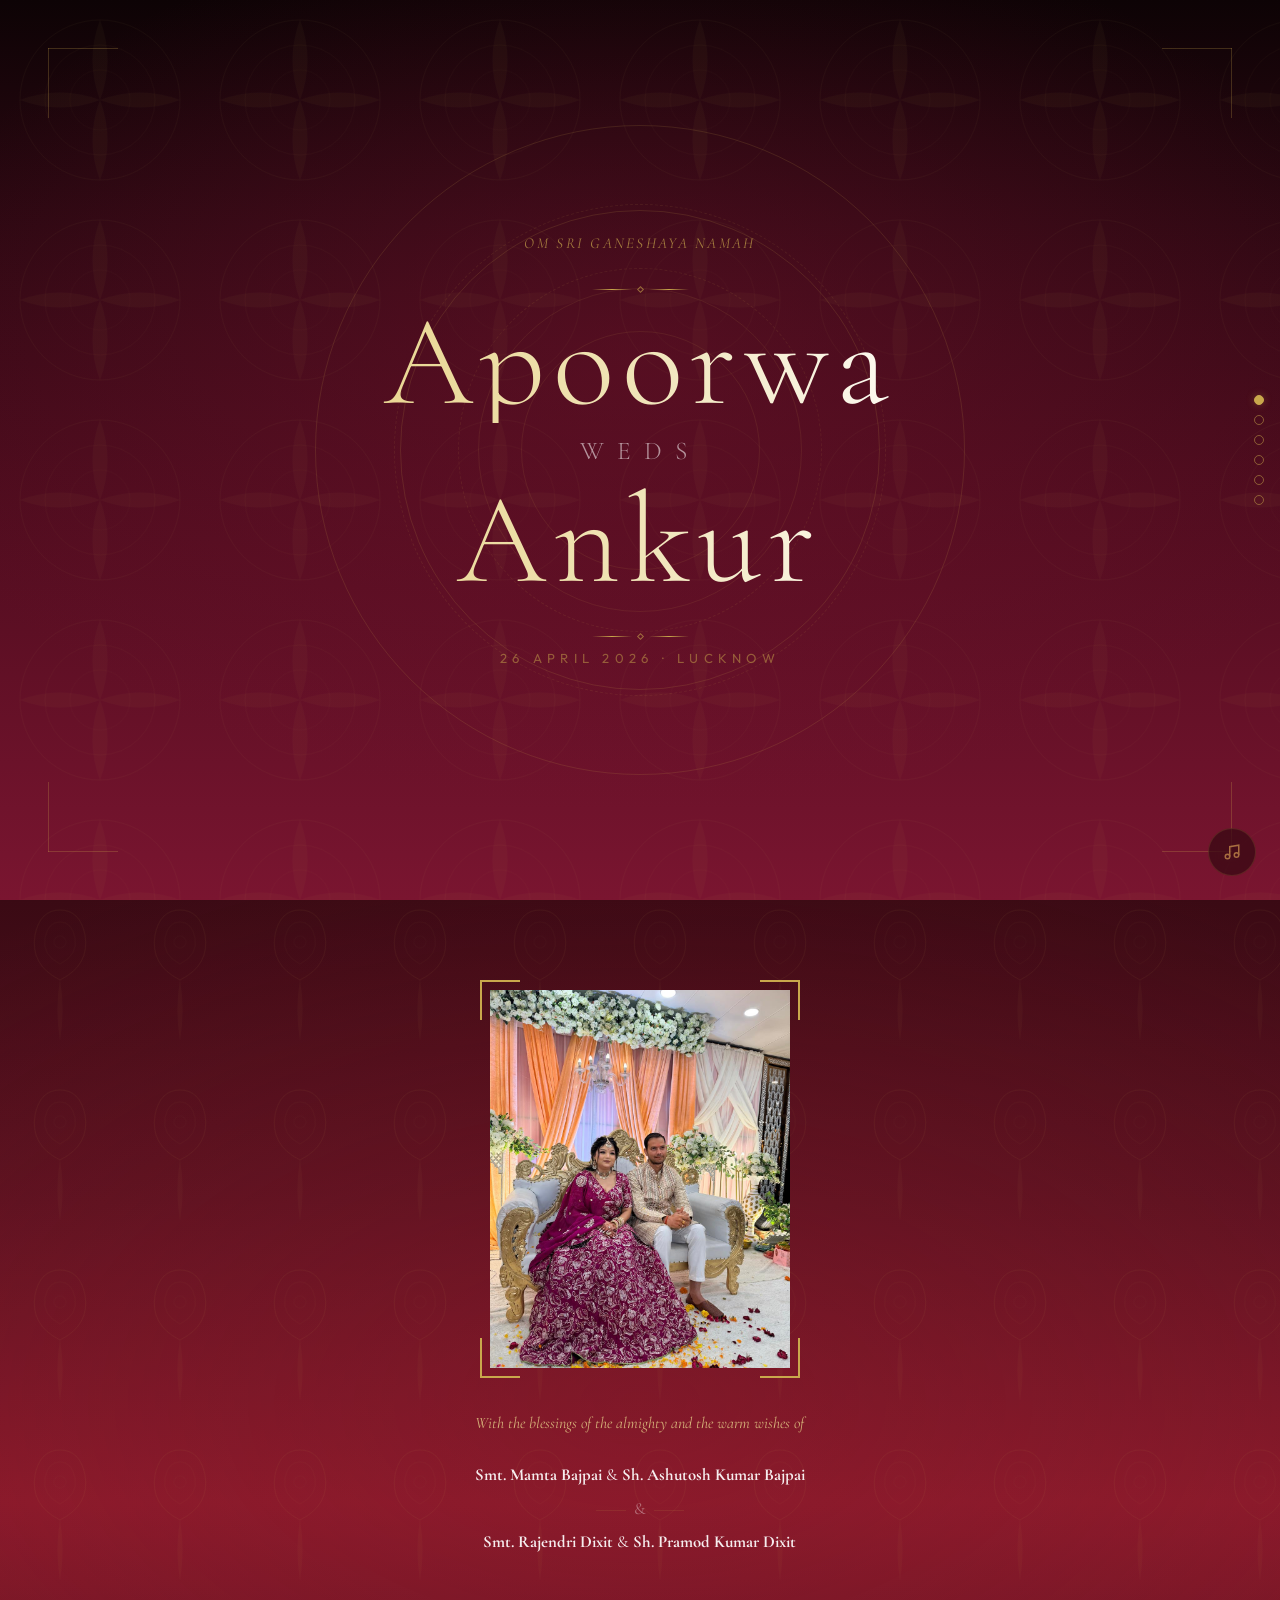
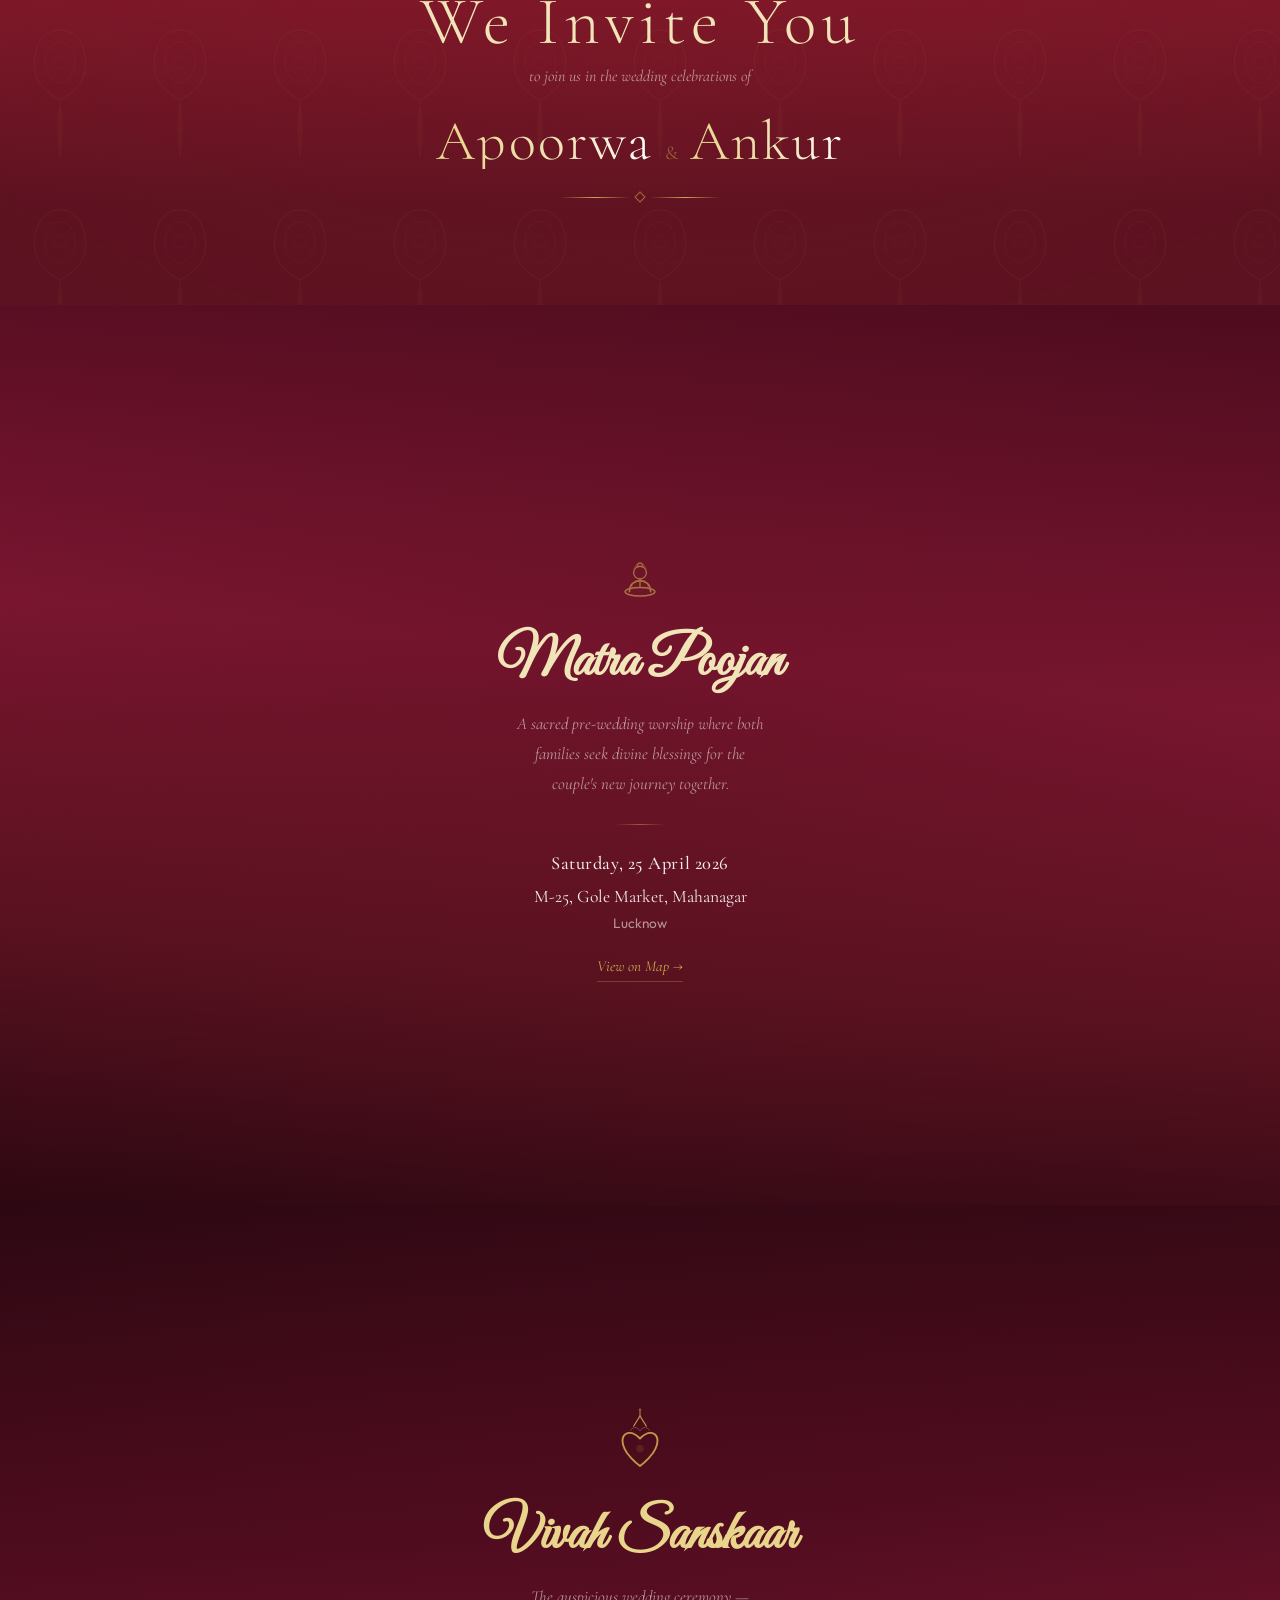
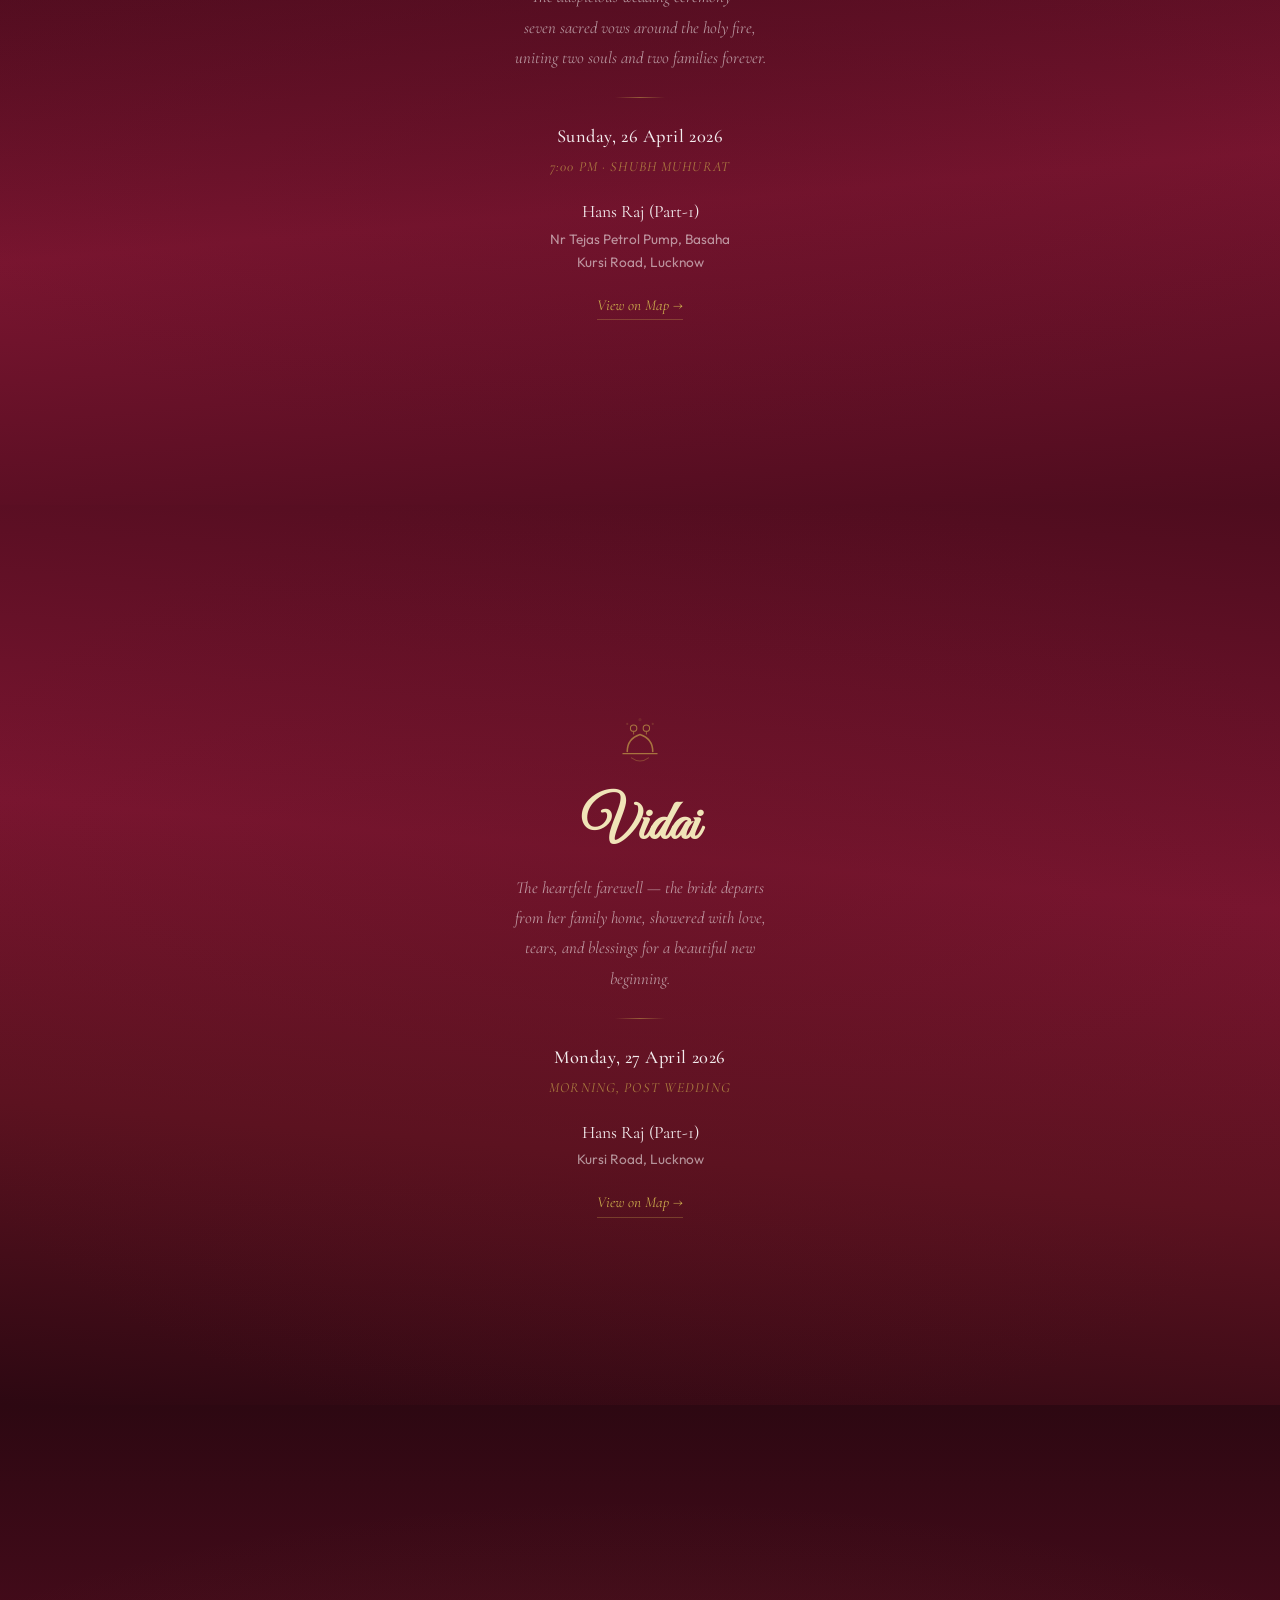
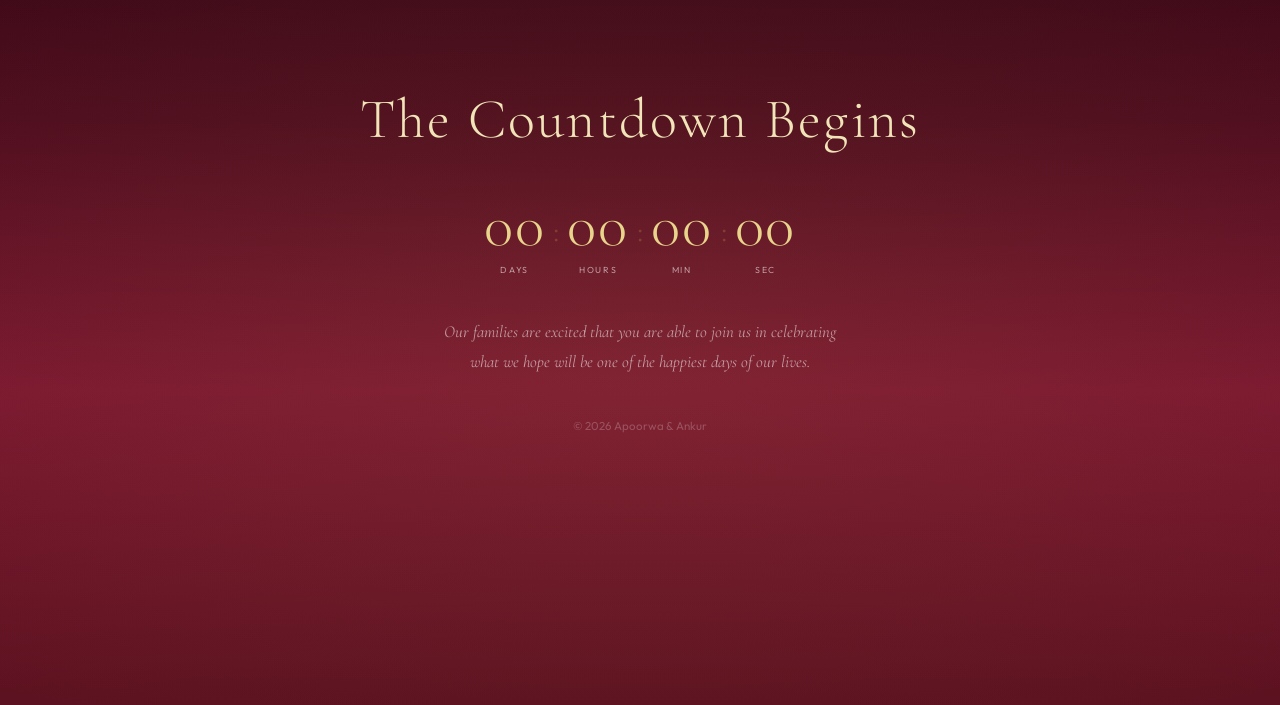
<file: index.html>
<!DOCTYPE html>
<html lang="en">
<head>
  <meta charset="UTF-8"/>
  <meta name="viewport" content="width=device-width, initial-scale=1.0"/>
  <meta name="description" content="Apoorwa & Ankur — Wedding Celebration, April 2026, Lucknow"/>
  <title>Apoorwa & Ankur</title>
  <link rel="icon" href="assets/favicon.svg" type="image/svg+xml"/>
  <link rel="preconnect" href="https://fonts.googleapis.com"/>
  <link rel="preconnect" href="https://fonts.gstatic.com" crossorigin/>
  <link href="https://fonts.googleapis.com/css2?family=Cormorant+Garamond:ital,wght@0,300;0,400;0,500;0,600;0,700;1,400&family=Outfit:wght@300;400;500&family=Great+Vibes&display=swap" rel="stylesheet"/>
  <link rel="stylesheet" href="css/style.css"/>
  <link rel="stylesheet" href="css/animations.css"/>
</head>
<body>

<!-- Page dots nav (built dynamically by JS) -->
<nav class="dots" id="dotsNav" aria-label="Page navigation"></nav>

<!-- Music toggle -->
<button type="button" class="music-btn" id="musicToggle" aria-pressed="false" aria-label="Play music">
  <svg width="18" height="18" viewBox="0 0 24 24" fill="none" stroke="currentColor" stroke-width="2"><path d="M9 18V5l12-2v13"/><circle cx="6" cy="18" r="3"/><circle cx="18" cy="16" r="3"/></svg>
</button>
<audio id="bgMusic" loop preload="metadata"><source src="assets/audio/raag-kedar.mp3" type="audio/mpeg"/></audio>

<!-- Floating petals & sparkles -->
<div class="petals" id="petals" aria-hidden="true"></div>
<div class="sparkles" id="sparkles" aria-hidden="true"></div>

<main class="pages" id="pages">

<!-- ═══════════ HERO ═══════════ -->
<section class="page page--hero" id="hero">
  <div class="page__bg page__bg--hero"></div>
  <div class="mandala mandala--1" aria-hidden="true"></div>
  <div class="mandala mandala--2" aria-hidden="true"></div>
  <div class="hero-corners" aria-hidden="true">
    <span class="corner corner--tl"></span>
    <span class="corner corner--tr"></span>
    <span class="corner corner--bl"></span>
    <span class="corner corner--br"></span>
  </div>
  <div class="page__content">
    <p class="hero__pre">Om Sri Ganeshaya Namah</p>
    <div class="ornament ornament--sm" aria-hidden="true"><span></span><span></span><span></span></div>
    <h1 class="hero__bride">Apoorwa</h1>
    <p class="hero__weds">weds</p>
    <h1 class="hero__groom">Ankur</h1>
    <div class="ornament ornament--sm" aria-hidden="true"><span></span><span></span><span></span></div>
    <p class="hero__date">26 April 2026 &middot; Lucknow</p>
  </div>
</section>

<!-- ═══════════ INVITATION ═══════════ -->
<section class="page page--invite" id="invite">
  <div class="page__bg page__bg--invite"></div>
  <div class="page__content invite-content">
    <div class="photo-frame photo-frame--invite">
      <img src="assets/images/couple.jpg" alt="Apoorwa & Ankur" class="photo-frame__img" loading="lazy"/>
    </div>
    <div class="invite-card">
      <p class="invite-card__pre">With the blessings of the almighty and the warm wishes of</p>
      <div class="invite-card__families">
        <p><strong>Smt. Mamta Bajpai</strong> &amp; <strong>Sh. Ashutosh Kumar Bajpai</strong></p>
        <p class="invite-card__and"><span class="ornament-line"></span>&amp;<span class="ornament-line"></span></p>
        <p><strong>Smt. Rajendri Dixit</strong> &amp; <strong>Sh. Pramod Kumar Dixit</strong></p>
      </div>
      <p class="invite-card__invite">We Invite You</p>
      <p class="invite-card__text">to join us in the wedding celebrations of</p>
      <div class="invite-card__couple">
        <span class="invite-card__name">Apoorwa</span>
        <span class="invite-card__amp">&amp;</span>
        <span class="invite-card__name">Ankur</span>
      </div>
      <div class="ornament ornament--lg" aria-hidden="true"><span></span><span></span><span></span></div>
    </div>
  </div>
</section>

<!-- ═══════════ HALDI & SANGEET (version A) ═══════════ -->
<section class="page page--event" id="ev-haldi" data-version="a">
  <div class="page__bg page__bg--event"></div>
  <div class="page__content event-content">
    <p class="event__label">Celebration Events</p>
    <div class="ornament ornament--sm" aria-hidden="true"><span></span><span></span><span></span></div>
    <svg class="event__icon" viewBox="0 0 64 64" aria-hidden="true"><circle cx="32" cy="32" r="10" fill="none" stroke="currentColor" stroke-width="1.5"/><circle cx="32" cy="32" r="4" fill="currentColor" opacity=".5"/><g stroke="currentColor" stroke-width="1.2" fill="none"><ellipse cx="32" cy="16" rx="4" ry="8"/><ellipse cx="32" cy="48" rx="4" ry="8"/><ellipse cx="16" cy="32" rx="8" ry="4"/><ellipse cx="48" cy="32" rx="8" ry="4"/><ellipse cx="20.7" cy="20.7" rx="4" ry="8" transform="rotate(45 20.7 20.7)"/><ellipse cx="43.3" cy="43.3" rx="4" ry="8" transform="rotate(45 43.3 43.3)"/><ellipse cx="43.3" cy="20.7" rx="4" ry="8" transform="rotate(-45 43.3 20.7)"/><ellipse cx="20.7" cy="43.3" rx="4" ry="8" transform="rotate(-45 20.7 43.3)"/></g></svg>
    <h2 class="event__title">Haldi &amp; Sangeet</h2>
    <p class="event__desc">An evening of turmeric blessings, music, and joyful dancing as we celebrate the beginning of the festivities.</p>
    <div class="event__divider" aria-hidden="true"></div>
    <p class="event__date">Friday, 24 April 2026</p>
    <p class="event__time">6:00 PM Onwards</p>
    <div class="event__venue">
      <p class="event__venue-name">M-25, Gole Market, Mahanagar</p>
      <p class="event__venue-city">Lucknow</p>
    </div>
    <a class="event__map" href="https://maps.app.goo.gl/VKgjzERWYhi8ws5X6" target="_blank" rel="noopener noreferrer">View on Map &rarr;</a>
  </div>
</section>

<!-- ═══════════ MATRA POOJAN ═══════════ -->
<section class="page page--event" id="events">
  <div class="page__bg page__bg--event page__bg--event-alt"></div>
  <div class="page__content event-content">
    <svg class="event__icon" viewBox="0 0 64 64" aria-hidden="true"><path d="M22 44 C22 30 42 30 42 44" fill="none" stroke="currentColor" stroke-width="1.5" stroke-linecap="round"/><ellipse cx="32" cy="44" rx="14" ry="4" fill="none" stroke="currentColor" stroke-width="1.5"/><line x1="32" y1="40" x2="32" y2="32" stroke="currentColor" stroke-width="1.2"/><circle cx="32" cy="26" r="6" fill="none" stroke="currentColor" stroke-width="1.2"/><path d="M29 20 Q32 14 35 20" fill="none" stroke="currentColor" stroke-width="1" stroke-linecap="round"/><path d="M26 22 Q32 10 38 22" fill="none" stroke="currentColor" stroke-width=".8" opacity=".5" stroke-linecap="round"/><circle cx="24" cy="38" r="1.5" fill="currentColor" opacity=".3"/><circle cx="40" cy="38" r="1.5" fill="currentColor" opacity=".3"/></svg>
    <h2 class="event__title">Matra Poojan</h2>
    <p class="event__desc">A sacred pre-wedding worship where both families seek divine blessings for the couple's new journey together.</p>
    <div class="event__divider" aria-hidden="true"></div>
    <p class="event__date">Saturday, 25 April 2026</p>
    <div class="event__venue">
      <p class="event__venue-name">M-25, Gole Market, Mahanagar</p>
      <p class="event__venue-city">Lucknow</p>
    </div>
    <a class="event__map" href="https://maps.app.goo.gl/VKgjzERWYhi8ws5X6" target="_blank" rel="noopener noreferrer">View on Map &rarr;</a>
  </div>
</section>

<!-- ═══════════ VIVAH SANSKAAR ═══════════ -->
<section class="page page--event page--event-highlight" id="ev-vivah">
  <div class="page__bg page__bg--event"></div>
  <div class="page__content event-content">
    <svg class="event__icon event__icon--lg" viewBox="0 0 64 64" aria-hidden="true"><path d="M32 48 C32 48 18 38 18 28 C18 22 24 18 32 26 C40 18 46 22 46 28 C46 38 32 48 32 48Z" fill="none" stroke="currentColor" stroke-width="1.5" stroke-linejoin="round"/><path d="M27 16 L32 8 L37 16" fill="none" stroke="currentColor" stroke-width="1" stroke-linecap="round" stroke-linejoin="round"/><line x1="32" y1="8" x2="32" y2="4" stroke="currentColor" stroke-width=".8"/><circle cx="32" cy="3" r="1" fill="currentColor" opacity=".6"/><path d="M24 20 Q28 14 32 20 Q36 14 40 20" fill="none" stroke="currentColor" stroke-width=".8" opacity=".4"/><circle cx="32" cy="34" r="3" fill="currentColor" opacity=".15"/></svg>
    <h2 class="event__title">Vivah Sanskaar</h2>
    <p class="event__desc">The auspicious wedding ceremony &mdash; seven sacred vows around the holy fire, uniting two souls and two families forever.</p>
    <div class="event__divider" aria-hidden="true"></div>
    <p class="event__date">Sunday, 26 April 2026</p>
    <p class="event__time">7:00 PM &middot; Shubh Muhurat</p>
    <div class="event__venue">
      <p class="event__venue-name">Hans Raj (Part-1)</p>
      <p class="event__venue-addr">Nr Tejas Petrol Pump, Basaha</p>
      <p class="event__venue-city">Kursi Road, Lucknow</p>
    </div>
    <a class="event__map" href="https://maps.app.goo.gl/hTkyjYuJuohgk6Qm8" target="_blank" rel="noopener noreferrer">View on Map &rarr;</a>
  </div>
</section>

<!-- ═══════════ VIDAI ═══════════ -->
<section class="page page--event" id="ev-vidai">
  <div class="page__bg page__bg--event page__bg--event-alt"></div>
  <div class="page__content event-content">
    <svg class="event__icon" viewBox="0 0 64 64" aria-hidden="true"><path d="M20 40 Q20 28 32 24 Q44 28 44 40" fill="none" stroke="currentColor" stroke-width="1.5" stroke-linecap="round"/><path d="M16 42 L48 42" stroke="currentColor" stroke-width="1.2" stroke-linecap="round"/><circle cx="26" cy="18" r="3" fill="none" stroke="currentColor" stroke-width="1"/><circle cx="38" cy="18" r="3" fill="none" stroke="currentColor" stroke-width="1"/><path d="M26 21 L26 24" stroke="currentColor" stroke-width=".8"/><path d="M38 21 L38 24" stroke="currentColor" stroke-width=".8"/><path d="M24 46 Q32 52 40 46" fill="none" stroke="currentColor" stroke-width="1" stroke-linecap="round" opacity=".5"/><circle cx="20" cy="14" r="1" fill="currentColor" opacity=".3"/><circle cx="44" cy="14" r="1" fill="currentColor" opacity=".3"/><circle cx="32" cy="10" r="1.5" fill="currentColor" opacity=".2"/></svg>
    <h2 class="event__title">Vidai</h2>
    <p class="event__desc">The heartfelt farewell &mdash; the bride departs from her family home, showered with love, tears, and blessings for a beautiful new beginning.</p>
    <div class="event__divider" aria-hidden="true"></div>
    <p class="event__date">Monday, 27 April 2026</p>
    <p class="event__time">Morning, Post Wedding</p>
    <div class="event__venue">
      <p class="event__venue-name">Hans Raj (Part-1)</p>
      <p class="event__venue-city">Kursi Road, Lucknow</p>
    </div>
    <a class="event__map" href="https://maps.app.goo.gl/hTkyjYuJuohgk6Qm8" target="_blank" rel="noopener noreferrer">View on Map &rarr;</a>
  </div>
</section>

<!-- ═══════════ COUNTDOWN / CLOSING ═══════════ -->
<section class="page page--closing" id="closing">
  <div class="page__bg page__bg--closing"></div>
  <div class="page__content">
    <h2 class="closing__heading">The Countdown Begins</h2>
    <div class="countdown" id="countdownRoot">
      <span class="cd-block"><span class="cd-n" id="cdDays">00</span><span class="cd-l">Days</span></span>
      <span class="cd-sep">:</span>
      <span class="cd-block"><span class="cd-n" id="cdHours">00</span><span class="cd-l">Hours</span></span>
      <span class="cd-sep">:</span>
      <span class="cd-block"><span class="cd-n" id="cdMins">00</span><span class="cd-l">Min</span></span>
      <span class="cd-sep">:</span>
      <span class="cd-block"><span class="cd-n" id="cdSecs">00</span><span class="cd-l">Sec</span></span>
    </div>
    <p class="closing__text">Our families are excited that you are able to join us in celebrating what we hope will be one of the happiest days of our lives.</p>
    <p class="closing__copy">&copy; <span id="year"></span> Apoorwa &amp; Ankur</p>
  </div>
</section>

</main>

<script src="js/main.js" defer></script>
</body>
</html>
</file>
<file: css/style.css>
/* =================================================================
   Apoorwa & Ankur — Hindu Wedding
   Maroon / red / gold  ·  Timeline events  ·  Ornate corners
   ================================================================= */

:root{
  --maroon:#7a1530;--maroon-d:#4e0c1e;--maroon-dd:#2d0812;--maroon-bg:#1a0508;
  --red:#8b1a2b;--red-d:#5c1220;--red-dd:#3a0a14;
  --gold:#c9a84c;--gold-l:#e8d48b;--gold-p:#f0e4b8;--gold-d:#a07828;
  --cream:#faf3e8;--cream-d:#f0e4d0;
  --rose:#b85c78;--rose-d:#8a3d55;
  --txt-l:rgba(255,255,255,.92);--txt-dl:rgba(255,255,255,.55);
  --ff-d:"Cormorant Garamond",Georgia,serif;
  --ff-s:"Great Vibes",cursive;
  --ff-b:"Outfit",system-ui,sans-serif;
}

*,*::before,*::after{box-sizing:border-box;margin:0}
html{scroll-behavior:smooth}
body{font-family:var(--ff-b);font-weight:400;color:#fff;background:var(--maroon-bg);line-height:1.6;overflow-x:hidden}

/* ═══════ LAYOUT ═══════ */
.pages{-webkit-overflow-scrolling:touch}
.page{min-height:100vh;min-height:100dvh;position:relative;display:flex;align-items:center;justify-content:center;overflow:hidden}

@media(max-width:767px){
  body{overflow:hidden;height:100vh;height:100dvh}
  .pages{height:100vh;height:100dvh;overflow-y:auto;scroll-snap-type:y mandatory}
  .page{height:100vh;height:100dvh;min-height:auto;scroll-snap-align:start}
  .page--invite{height:auto;min-height:100dvh;scroll-snap-align:start}
}

/* ═══════ BACKGROUNDS ═══════ */
.page__bg{position:absolute;inset:0;z-index:0}

.page__bg--hero{
  background:
    url("data:image/svg+xml,%3Csvg xmlns='http://www.w3.org/2000/svg' width='200' height='200'%3E%3Ccircle cx='100' cy='100' r='80' fill='none' stroke='rgba(201,168,76,.07)' stroke-width='.6'/%3E%3Ccircle cx='100' cy='100' r='55' fill='none' stroke='rgba(201,168,76,.06)' stroke-width='.5'/%3E%3Ccircle cx='100' cy='100' r='30' fill='none' stroke='rgba(201,168,76,.05)' stroke-width='.4'/%3E%3Cpath d='M100 20 Q115 60 100 100 Q85 60 100 20' fill='rgba(201,168,76,.04)'/%3E%3Cpath d='M100 180 Q115 140 100 100 Q85 140 100 180' fill='rgba(201,168,76,.04)'/%3E%3Cpath d='M20 100 Q60 85 100 100 Q60 115 20 100' fill='rgba(201,168,76,.04)'/%3E%3Cpath d='M180 100 Q140 85 100 100 Q140 115 180 100' fill='rgba(201,168,76,.04)'/%3E%3C/svg%3E"),
    radial-gradient(ellipse 60% 50% at 50% 40%,rgba(122,21,48,.4),transparent),
    linear-gradient(180deg,#0d0305 0%,var(--maroon-dd) 25%,var(--maroon-d) 55%,var(--maroon) 100%);
}

.page__bg--couple{
  background:
    radial-gradient(ellipse 70% 60% at 50% 50%,rgba(122,21,48,.5),transparent),
    linear-gradient(180deg,var(--maroon-dd) 0%,var(--maroon-d) 30%,var(--maroon) 60%,var(--red-d) 100%);
}

.page__bg--invite{
  background:
    url("data:image/svg+xml,%3Csvg xmlns='http://www.w3.org/2000/svg' width='120' height='180'%3E%3Cpath d='M60 10 Q80 10 85 35 Q90 65 60 80 Q30 65 35 35 Q40 10 60 10Z' fill='none' stroke='rgba(201,168,76,.1)' stroke-width='.6'/%3E%3Cpath d='M60 22 Q72 22 75 38 Q78 55 60 64 Q42 55 45 38 Q48 22 60 22Z' fill='none' stroke='rgba(201,168,76,.07)' stroke-width='.4'/%3E%3Ccircle cx='60' cy='42' r='6' fill='none' stroke='rgba(201,168,76,.06)' stroke-width='.3'/%3E%3Cpath d='M60 80 Q55 110 60 140 Q65 110 60 80' fill='rgba(201,168,76,.04)'/%3E%3C/svg%3E"),
    radial-gradient(ellipse 80% 60% at 50% 50%,rgba(139,26,43,.3),transparent),
    linear-gradient(180deg,var(--red-dd),var(--red-d) 30%,var(--red) 60%,var(--red-d) 90%);
}

.page__bg--events{
  background:
    url("data:image/svg+xml,%3Csvg xmlns='http://www.w3.org/2000/svg' width='100' height='140'%3E%3Cpath d='M50 8 Q68 8 72 30 Q76 55 50 68 Q24 55 28 30 Q32 8 50 8Z' fill='none' stroke='rgba(232,212,139,.06)' stroke-width='.5'/%3E%3C/svg%3E"),
    radial-gradient(ellipse 70% 50% at 50% 45%,rgba(78,12,30,.35),transparent),
    linear-gradient(175deg,var(--maroon-dd) 0%,var(--maroon-d) 35%,var(--maroon) 65%,var(--maroon-d) 100%);
}

.page__bg--closing{
  background:
    radial-gradient(ellipse 80% 50% at 50% 60%,rgba(201,168,76,.1),transparent),
    linear-gradient(180deg,var(--maroon-dd),var(--maroon-d) 35%,var(--maroon) 65%,var(--red-d));
}

/* ═══════ PAGE CONTENT ═══════ */
.page__content{position:relative;z-index:2;text-align:center;padding:3rem 1.5rem;width:100%;max-width:36rem;margin:0 auto}

/* ═══════════════════════════════
   SPINNING MANDALAS (hero)
   ═══════════════════════════════ */
.mandala{position:absolute;border-radius:50%;border:1.5px solid rgba(201,168,76,.15);z-index:1;pointer-events:none}
.mandala::before,.mandala::after{content:'';position:absolute;border-radius:50%;border:1px solid rgba(201,168,76,.1)}
.mandala::before{inset:12%;border-style:dashed}
.mandala::after{inset:25%}
.mandala--1{width:clamp(280px,50vw,500px);height:clamp(280px,50vw,500px);top:50%;left:50%;transform:translate(-50%,-50%)}
.mandala--2{width:clamp(200px,35vw,360px);height:clamp(200px,35vw,360px);top:50%;left:50%;transform:translate(-50%,-50%)}

/* ═══════ FLOATING PETALS & SPARKLES ═══════ */
.petals{position:fixed;inset:0;z-index:99;pointer-events:none;overflow:hidden}
.petal{position:absolute;border-radius:50% 0 50% 0;background:radial-gradient(circle at 30% 30%,var(--gold),var(--gold-d));opacity:0}
.sparkles{position:fixed;inset:0;z-index:98;pointer-events:none;overflow:hidden}
.sparkle{position:absolute;border-radius:50%;background:var(--gold-l);opacity:0}

/* ═══════════════════════════════
   HERO
   ═══════════════════════════════ */
.hero__pre{font-family:var(--ff-d);font-style:italic;font-size:clamp(.8rem,2vw,.95rem);color:var(--gold);letter-spacing:.15em;text-transform:uppercase;margin-bottom:2rem;opacity:.7}
.hero__bride,.hero__groom{font-family:var(--ff-d);font-weight:300;font-size:clamp(4rem,14vw,8rem);letter-spacing:.06em;line-height:.95;color:var(--txt-l)}
.hero__bride{color:var(--gold-l)}
.hero__weds{font-family:var(--ff-d);font-weight:300;font-size:clamp(1.2rem,3vw,1.6rem);letter-spacing:.5em;text-transform:uppercase;color:var(--txt-dl);margin:.5rem 0}
.hero__groom{margin-bottom:2rem}
.hero__date{font-size:clamp(.7rem,1.8vw,.82rem);letter-spacing:.4em;text-transform:uppercase;color:var(--gold);opacity:.5}

/* ═══════════════════════════════
   COUPLE PHOTO — gradient corner brackets
   Corners drawn via background-image gradients on the
   element itself, so they always align with the box edges.
   ═══════════════════════════════ */
.couple-content{max-width:40rem;display:flex;flex-direction:column;align-items:center;justify-content:center;padding-top:2rem;padding-bottom:2rem}
.photo-frame{
  --cl:clamp(24px,6vw,40px);--ct:2px;--cg:var(--gold);
  position:relative;width:clamp(180px,42vw,260px);margin:0 auto 1.5rem;padding:10px;
  background:
    linear-gradient(var(--cg),var(--cg)) 0 0/var(--cl) var(--ct) no-repeat,
    linear-gradient(var(--cg),var(--cg)) 0 0/var(--ct) var(--cl) no-repeat,
    linear-gradient(var(--cg),var(--cg)) 100% 0/var(--cl) var(--ct) no-repeat,
    linear-gradient(var(--cg),var(--cg)) 100% 0/var(--ct) var(--cl) no-repeat,
    linear-gradient(var(--cg),var(--cg)) 0 100%/var(--cl) var(--ct) no-repeat,
    linear-gradient(var(--cg),var(--cg)) 0 100%/var(--ct) var(--cl) no-repeat,
    linear-gradient(var(--cg),var(--cg)) 100% 100%/var(--cl) var(--ct) no-repeat,
    linear-gradient(var(--cg),var(--cg)) 100% 100%/var(--ct) var(--cl) no-repeat;
}
.photo-frame__img{width:100%;display:block;aspect-ratio:3/4;object-fit:cover;object-position:center 20%;max-height:45vh}

.couple__names{
  font-family:var(--ff-d);font-weight:300;
  font-size:clamp(2rem,6vw,3.2rem);
  color:var(--gold-p);letter-spacing:.06em;margin-bottom:.5rem;
}
.couple__amp{font-family:var(--ff-d);font-weight:300;font-size:clamp(1.2rem,3vw,1.6rem);color:var(--gold);opacity:.5;margin:0 .3rem}
.couple__tagline{font-family:var(--ff-d);font-style:italic;font-size:clamp(.85rem,2.2vw,1rem);color:var(--txt-dl);letter-spacing:.05em}

/* ═══════════════════════════════
   INVITATION CARD
   ═══════════════════════════════ */
.invite-content{max-width:40rem;display:flex;flex-direction:column;align-items:center;justify-content:center}
.photo-frame--invite{width:clamp(200px,40vw,280px);margin-bottom:1.5rem}
.photo-frame--invite .photo-frame__img{max-height:42vh}
.invite-card{padding:.5rem 0}
.invite-card__pre{font-family:var(--ff-d);font-style:italic;font-size:clamp(.85rem,2.2vw,1rem);color:var(--gold-l);margin-bottom:1.5rem;opacity:.8;line-height:1.7}
.invite-card__families{margin-bottom:2rem}
.invite-card__families p{font-family:var(--ff-d);font-size:clamp(.9rem,2.3vw,1.05rem);line-height:1.7;color:var(--txt-l)}
.invite-card__and{font-family:var(--ff-d);font-size:1.2rem;color:var(--gold);opacity:.4;margin:.3rem 0}
.invite-card__invite{font-family:var(--ff-d);font-weight:300;font-size:clamp(2.4rem,8vw,4.2rem);letter-spacing:.08em;color:var(--gold-p);margin-bottom:.5rem;line-height:1}
.invite-card__text{font-family:var(--ff-d);font-style:italic;font-size:clamp(.85rem,2.2vw,1rem);color:var(--txt-dl);margin-bottom:1.5rem}
.invite-card__couple{display:flex;align-items:baseline;justify-content:center;gap:.75rem;flex-wrap:wrap;margin-bottom:1.5rem}
.invite-card__name{font-family:var(--ff-d);font-weight:300;font-size:clamp(2.2rem,7vw,3.5rem);color:var(--gold-l);line-height:1;letter-spacing:.04em}
.invite-card__amp{font-family:var(--ff-d);font-size:1.2rem;color:var(--gold);opacity:.5}

/* ═══════════════════════════════
   EVENT PAGES (one per ceremony)
   ═══════════════════════════════ */
.page__bg--event{
  background:
    radial-gradient(ellipse 70% 50% at 50% 45%,rgba(78,12,30,.35),transparent),
    linear-gradient(175deg,var(--maroon-dd) 0%,var(--maroon-d) 35%,var(--maroon) 65%,var(--maroon-d) 100%);
}
.page__bg--event-alt{
  background:
    radial-gradient(ellipse 60% 55% at 50% 50%,rgba(92,18,32,.35),transparent),
    linear-gradient(185deg,var(--maroon-d) 0%,var(--maroon) 40%,var(--red-d) 70%,var(--maroon-dd) 100%);
}

.event-content{
  max-width:36rem;display:flex;flex-direction:column;align-items:center;justify-content:center;
}
.event__label{
  font-family:var(--ff-d);font-weight:400;font-style:italic;
  font-size:clamp(.75rem,1.8vw,.85rem);
  color:var(--gold);letter-spacing:.2em;text-transform:uppercase;opacity:.6;margin-bottom:.3rem;
}
.event__icon{
  display:block;width:clamp(52px,12vw,68px);height:clamp(52px,12vw,68px);
  margin:1rem auto;color:var(--gold);opacity:.65;
}
.event__icon--lg{width:clamp(60px,14vw,80px);height:clamp(60px,14vw,80px);opacity:.8}

.event__title{
  font-family:var(--ff-s);font-size:clamp(2.2rem,7vw,3.2rem);
  color:var(--gold-p);margin-bottom:.8rem;line-height:1.2;
}
.event__desc{
  font-family:var(--ff-d);font-style:italic;
  font-size:clamp(.88rem,2.2vw,1.05rem);
  color:var(--txt-dl);line-height:1.8;
  margin-bottom:1.5rem;max-width:30ch;text-align:center;
}
.event__divider{
  width:50px;height:1px;margin:0 auto 1.5rem;
  background:linear-gradient(90deg,transparent,var(--gold),transparent);opacity:.5;
}
.event__date{
  font-family:var(--ff-d);font-weight:500;
  font-size:clamp(1rem,2.5vw,1.15rem);
  color:var(--txt-l);margin-bottom:.3rem;letter-spacing:.03em;
}
.event__time{
  font-family:var(--ff-d);font-style:italic;
  font-size:clamp(.78rem,1.8vw,.88rem);color:var(--gold);opacity:.7;
  letter-spacing:.08em;text-transform:uppercase;margin-bottom:1.2rem;
}
.event__venue{margin-bottom:1.2rem;text-align:center}
.event__venue-name{font-family:var(--ff-d);font-size:clamp(.95rem,2.3vw,1.1rem);color:var(--txt-l);margin-bottom:.15rem}
.event__venue-addr{font-size:.85rem;color:var(--txt-dl);margin-bottom:.1rem}
.event__venue-city{font-size:.85rem;color:var(--txt-dl)}
.event__map{
  display:inline-block;font-family:var(--ff-d);font-style:italic;
  font-size:.95rem;color:var(--gold);text-decoration:none;
  border-bottom:1px solid rgba(201,168,76,.3);padding-bottom:2px;
  transition:color .3s,border-color .3s;
}
.event__map:hover{color:var(--gold-l);border-color:var(--gold-l)}

.page--event-highlight .event__title{color:var(--gold-l)}
.page--event-highlight .event__icon{opacity:.9}

/* ═══════════════════════════════
   COUNTDOWN / CLOSING
   ═══════════════════════════════ */
.closing__heading{font-family:var(--ff-d);font-weight:300;font-size:clamp(2rem,6vw,3.5rem);color:var(--gold-p);margin-bottom:2rem;letter-spacing:.04em}
.countdown{display:flex;align-items:center;justify-content:center;gap:.5rem;margin-bottom:2.5rem}
.cd-block{text-align:center}
.cd-n{display:block;font-family:var(--ff-d);font-weight:300;font-size:clamp(2.2rem,7vw,3.8rem);color:var(--gold-l);line-height:1;letter-spacing:.03em}
.cd-l{display:block;font-size:.55rem;text-transform:uppercase;letter-spacing:.2em;color:var(--txt-dl);margin-top:.35rem}
.cd-sep{font-family:var(--ff-d);font-size:clamp(1.2rem,3vw,2rem);color:var(--gold);opacity:.25;padding-bottom:.8rem}
.closing__text{font-family:var(--ff-d);font-style:italic;font-size:clamp(.88rem,2.2vw,1.05rem);color:var(--txt-dl);max-width:26rem;margin:0 auto 2.5rem;line-height:1.8}
.closing__copy{font-size:.72rem;color:var(--txt-dl);opacity:.4}

/* ═══════════════════════════════
   NAVIGATION DOTS
   ═══════════════════════════════ */
.dots{position:fixed;right:1rem;top:50%;transform:translateY(-50%);z-index:100;display:flex;flex-direction:column;gap:10px}
.dot{width:10px;height:10px;border-radius:50%;border:1.5px solid rgba(201,168,76,.5);background:transparent;cursor:pointer;padding:0;transition:all .3s}
.dot--active,.dot:hover{background:var(--gold);border-color:var(--gold);box-shadow:0 0 8px rgba(201,168,76,.3)}

/* ═══════════════════════════════
   MUSIC BUTTON
   ═══════════════════════════════ */
.music-btn{position:fixed;bottom:1.5rem;right:1.5rem;z-index:100;width:48px;height:48px;border-radius:50%;border:1.5px solid rgba(201,168,76,.25);background:rgba(26,5,8,.85);color:var(--gold);cursor:pointer;display:flex;align-items:center;justify-content:center;transition:all .25s;backdrop-filter:blur(8px);opacity:.6}
.music-btn:hover{border-color:var(--gold);background:rgba(201,168,76,.12);opacity:1}
.music-btn[aria-pressed="true"]{border-color:var(--gold);background:rgba(201,168,76,.15);opacity:1;box-shadow:0 0 16px rgba(201,168,76,.25)}

/* ═══════════════════════════════
   ORNAMENTAL ELEMENTS
   ═══════════════════════════════ */
.ornament{display:flex;align-items:center;justify-content:center;gap:6px;margin:1rem auto}
.ornament span:first-child,.ornament span:last-child{width:clamp(30px,8vw,60px);height:1px;background:linear-gradient(90deg,transparent,var(--gold),transparent)}
.ornament span:nth-child(2){width:6px;height:6px;border:1px solid var(--gold);transform:rotate(45deg);opacity:.6}
.ornament--sm{margin:.6rem auto}
.ornament--sm span:first-child,.ornament--sm span:last-child{width:clamp(20px,6vw,40px)}
.ornament--sm span:nth-child(2){width:5px;height:5px}
.ornament--lg{margin:1rem auto}
.ornament--lg span:first-child,.ornament--lg span:last-child{width:clamp(40px,10vw,70px)}
.ornament--lg span:nth-child(2){width:8px;height:8px}
.ornament-line{display:inline-block;width:clamp(16px,4vw,30px);height:1px;background:var(--gold);opacity:.3;vertical-align:middle;margin:0 .5rem}

/* Hero corner ornaments */
.hero-corners{position:absolute;inset:2rem;z-index:1;pointer-events:none}
.corner{position:absolute;width:clamp(30px,6vw,50px);height:clamp(30px,6vw,50px)}
.corner::before,.corner::after{content:'';position:absolute;background:var(--gold);opacity:.25}
.corner::before{width:100%;height:1px;top:0}
.corner::after{width:1px;height:100%;left:0}
.corner--tl{top:0;left:0}
.corner--tr{top:0;right:0}.corner--tr::before{right:0;left:auto}.corner--tr::after{right:0;left:auto}
.corner--bl{bottom:0;left:0}.corner--bl::before{bottom:0;top:auto}.corner--bl::after{bottom:0;top:auto}
.corner--br{bottom:0;right:0}.corner--br::before{right:0;left:auto;bottom:0;top:auto}.corner--br::after{right:0;left:auto;bottom:0;top:auto}

/* ═══════════════════════════════
   RESPONSIVE
   ═══════════════════════════════ */
@media(max-width:767px){}
@media(max-width:480px){
  .dots{right:.5rem;gap:8px}
  .dot{width:8px;height:8px}
  .page__content{padding:1.5rem 1rem}
  .mandala--1{width:240px;height:240px}
  .mandala--2{width:170px;height:170px}
  .tl-card__body{padding:1.4rem 1.2rem}
}
@media(min-width:768px){
  .page__content{padding:4rem 2rem}
  .mandala--1{width:clamp(400px,55vw,650px);height:clamp(400px,55vw,650px)}
  .mandala--2{width:clamp(280px,40vw,480px);height:clamp(280px,40vw,480px)}
  .hero-corners{inset:3rem}
  .corner{width:70px;height:70px}
  .photo-frame{width:clamp(240px,25vw,320px)}
  .event__title{font-size:clamp(2.6rem,5vw,3.5rem)}
  .event__desc{max-width:36ch}
}
@media(min-width:1024px){
  .hero__bride,.hero__groom{font-size:8rem}
  .page__content{max-width:44rem;padding:5rem 2rem}
}
@media(min-width:1440px){
  .mandala--1{width:700px;height:700px}
  .mandala--2{width:520px;height:520px}
  .hero-corners{inset:4rem}
  .corner{width:90px;height:90px}
}
</file>
<file: css/animations.css>
/* =================================================================
   ANIMATIONS — Apoorwa & Ankur Wedding
   ================================================================= */

/* ═══════ SCROLL-DRIVEN REVEALS ═══════ */
.page__content{opacity:0;transform:translateY(30px);transition:opacity .85s ease,transform .85s ease}
.page__content.visible{opacity:1;transform:translateY(0)}

/* ═══════ HERO ENTRANCE ═══════ */
.hero__pre,.hero__date{opacity:0;transition:opacity 1.2s ease .3s}
.page__content.visible .hero__pre,
.page__content.visible .hero__date{opacity:.7}
.page__content.visible .hero__date{opacity:.5}

.hero__bride{opacity:0;transform:translateX(-40px);transition:opacity 1s ease .15s,transform 1s cubic-bezier(.16,1,.3,1) .15s}
.hero__groom{opacity:0;transform:translateX(40px);transition:opacity 1s ease .3s,transform 1s cubic-bezier(.16,1,.3,1) .3s}
.hero__weds{opacity:0;transition:opacity .8s ease .5s}
.page__content.visible .hero__bride,
.page__content.visible .hero__groom{opacity:1;transform:translateX(0)}
.page__content.visible .hero__weds{opacity:1}

/* ═══════ COUPLE PHOTO ENTRANCE ═══════ */
.photo-frame{opacity:0;transform:translateY(30px) scale(.92);transition:opacity 1s ease,transform 1s cubic-bezier(.16,1,.3,1)}
.couple__names{opacity:0;transform:translateY(15px);transition:opacity .8s ease .3s,transform .8s ease .3s}
.couple__tagline{opacity:0;transition:opacity .8s ease .5s}
.page__content.visible .photo-frame{opacity:1;transform:translateY(0) scale(1)}
.page__content.visible .couple__names{opacity:1;transform:translateY(0)}
.page__content.visible .couple__tagline{opacity:1}

/* ═══════ INVITE ENTRANCE ═══════ */
.invite-card__invite{opacity:0;transform:scale(.85);transition:opacity 1s ease .1s,transform 1s ease .1s}
.invite-card__couple{opacity:0;transform:translateY(20px);transition:opacity .8s ease .35s,transform .8s ease .35s}
.page__content.visible .invite-card__invite{opacity:1;transform:scale(1)}
.page__content.visible .invite-card__couple{opacity:1;transform:translateY(0)}

/* ═══════ TIMELINE CARDS — staggered reveal ═══════ */
.tl-card{opacity:0;transform:translateY(30px);transition:opacity .7s ease,transform .7s ease}
.tl-card.visible{opacity:1;transform:translateY(0)}
.tl-card:nth-child(1){transition-delay:0s}
.tl-card:nth-child(2){transition-delay:.15s}
.tl-card:nth-child(3){transition-delay:.3s}
.tl-card:nth-child(4){transition-delay:.45s}

/* ═══════ COUNTDOWN ENTRANCE ═══════ */
.countdown{opacity:0;transform:translateY(20px);transition:opacity .8s ease .2s,transform .8s ease .2s}
.page__content.visible .countdown{opacity:1;transform:translateY(0)}

/* ═══════ SPINNING MANDALAS ═══════ */
@keyframes spin{
  from{transform:translate(-50%,-50%) rotate(0deg)}
  to{transform:translate(-50%,-50%) rotate(360deg)}
}
@keyframes spin-reverse{
  from{transform:translate(-50%,-50%) rotate(0deg)}
  to{transform:translate(-50%,-50%) rotate(-360deg)}
}
.mandala--1{animation:spin 45s linear infinite}
.mandala--2{animation:spin-reverse 35s linear infinite}

/* ═══════ GOLD SHIMMER ON NAMES ═══════ */
@keyframes shimmer{
  0%{background-position:200% center}
  100%{background-position:-200% center}
}
.hero__bride,.hero__groom{
  background:linear-gradient(90deg,var(--gold-l) 0%,var(--gold-p) 25%,#fff 50%,var(--gold-p) 75%,var(--gold-l) 100%);
  background-size:200% auto;
  -webkit-background-clip:text;background-clip:text;
  -webkit-text-fill-color:transparent;
  animation:shimmer 6s linear infinite;
}
.couple__names,.invite-card__name{
  background:linear-gradient(90deg,var(--gold-l) 0%,var(--gold-p) 30%,#fff 50%,var(--gold-p) 70%,var(--gold-l) 100%);
  background-size:200% auto;
  -webkit-background-clip:text;background-clip:text;
  -webkit-text-fill-color:transparent;
  animation:shimmer 8s linear infinite;
}

/* ═══════ PHOTO FRAME GLOW ═══════ */
@keyframes photo-glow{
  0%,100%{box-shadow:0 0 30px rgba(201,168,76,.1)}
  50%{box-shadow:0 0 50px rgba(201,168,76,.2)}
}
.photo-frame{animation:photo-glow 4s ease-in-out infinite}

/* ═══════ TIMELINE CARD BORDER SHIMMER ═══════ */
@keyframes card-border-pulse{
  0%,100%{border-color:rgba(201,168,76,.2);box-shadow:none}
  50%{border-color:rgba(201,168,76,.4);box-shadow:0 0 25px rgba(201,168,76,.06)}
}
.tl-card--highlight .tl-card__body{animation:card-border-pulse 4s ease-in-out infinite}

/* ═══════ FLOATING PETALS ═══════ */
@keyframes petal-fall{
  0%{opacity:0;transform:translateY(-5vh) translateX(0) rotate(0deg) scale(.7)}
  8%{opacity:.55}
  85%{opacity:.35}
  100%{opacity:0;transform:translateY(105vh) translateX(var(--drift,50px)) rotate(720deg) scale(.3)}
}

/* ═══════ SPARKLE TWINKLE ═══════ */
@keyframes sparkle-twinkle{
  0%{opacity:0;transform:scale(0)}
  50%{opacity:.8;transform:scale(1.2)}
  100%{opacity:0;transform:scale(0)}
}

/* ═══════ COUNTDOWN PULSE ═══════ */
@keyframes cd-pulse{
  0%,100%{opacity:1}
  50%{opacity:.7}
}
.cd-n{animation:cd-pulse 2s ease-in-out infinite}

/* ═══════ MUSIC BUTTON PULSE ═══════ */
@keyframes music-pulse{
  0%,100%{transform:scale(1)}
  50%{transform:scale(1.05)}
}
.music-btn[aria-pressed="true"]{animation:music-pulse 1.5s ease-in-out infinite}

/* ═══════ BACKGROUND PATTERN DRIFT ═══════ */
@keyframes pattern-drift{
  0%{background-position:0 0}
  100%{background-position:200px 200px}
}
.page__bg--hero,.page__bg--couple,.page__bg--invite,.page__bg--events{
  animation:pattern-drift 60s linear infinite;
}

/* ═══════ DOT ACTIVE RING ═══════ */
@keyframes dot-ring{
  0%{box-shadow:0 0 0 0 rgba(201,168,76,.4)}
  70%{box-shadow:0 0 0 6px rgba(201,168,76,0)}
  100%{box-shadow:0 0 0 0 rgba(201,168,76,0)}
}
.dot--active{animation:dot-ring 2s infinite}

/* ═══════ ORNAMENT DIAMOND SPIN ═══════ */
@keyframes diamond-spin{
  0%{transform:rotate(45deg)}
  100%{transform:rotate(405deg)}
}
.ornament span:nth-child(2){animation:diamond-spin 12s linear infinite}

/* ═══════ REDUCED MOTION ═══════ */
@media(prefers-reduced-motion:reduce){
  *{animation-duration:.01ms!important;animation-iteration-count:1!important;transition-duration:.01ms!important}
}
</file>
